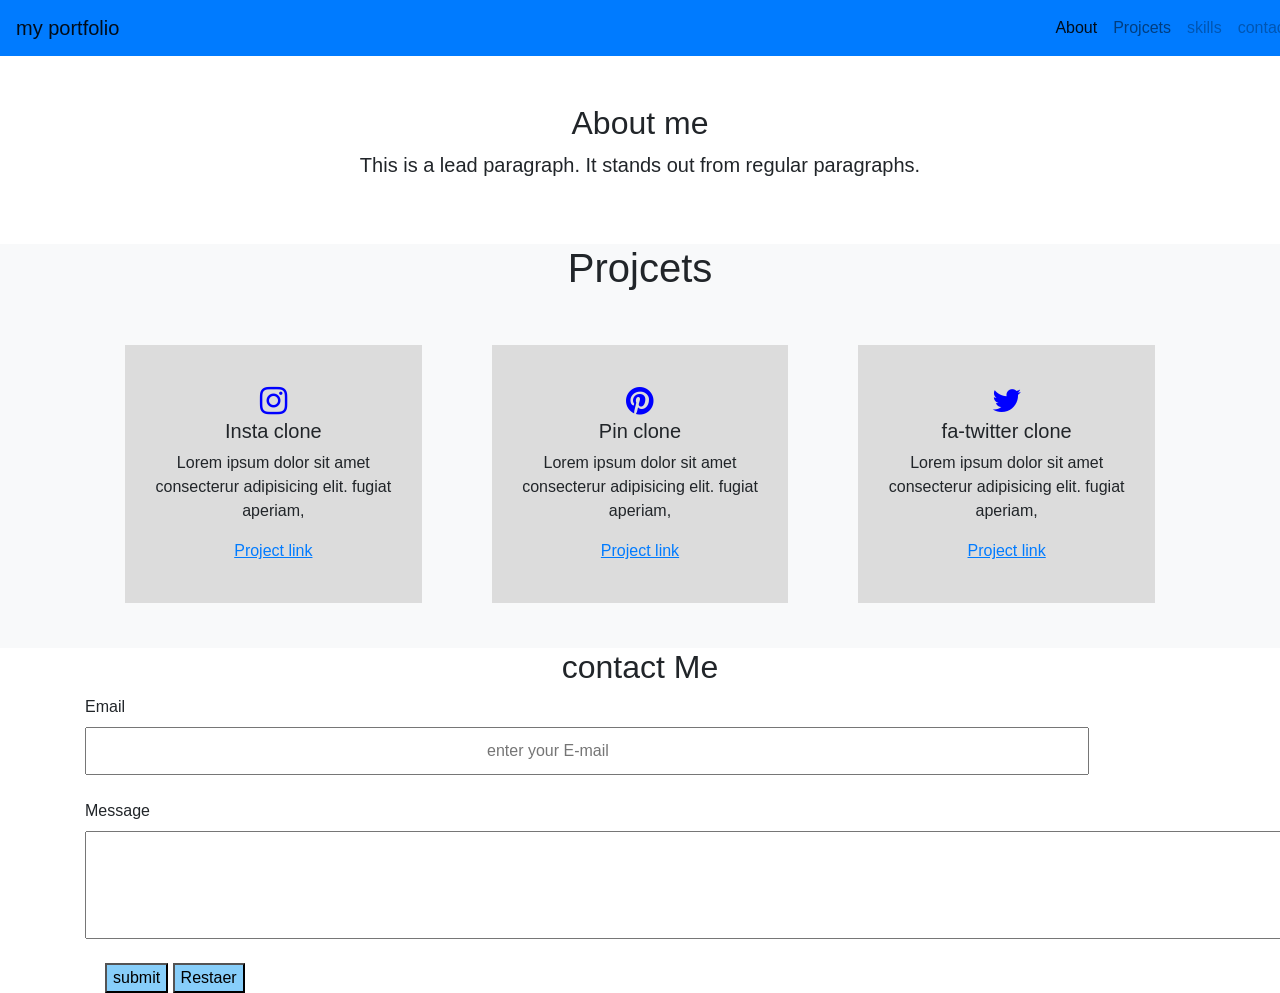
<file: index.html>
<!DOCTYPE html>
<html lang="en">
<head>
    <meta charset="UTF-8">
    <meta name="viewport" content="width=device-width, initial-scale=1.0">
    <title>portfolio</title>
    <link rel="stylesheet" href="https://cdn.jsdelivr.net/npm/bootstrap@4.6.2/dist/css/bootstrap.min.css" integrity="sha384-xOolHFLEh07PJGoPkLv1IbcEPTNtaed2xpHsD9ESMhqIYd0nLMwNLD69Npy4HI+N" crossorigin="anonymous">
    <link rel="stylesheet" href="https://cdnjs.cloudflare.com/ajax/libs/font-awesome/4.7.0/css/font-awesome.css" integrity="sha512-5A8nwdMOWrSz20fDsjczgUidUBR8liPYU+WymTZP1lmY9G6Oc7HlZv156XqnsgNUzTyMefFTcsFH/tnJE/+xBg==" crossorigin="anonymous" referrerpolicy="no-referrer" />
    <link rel="stylesheet" href="./project.css">
</head>
<body>
    <nav class="navbar navbar-expand-lg navbar-light bg-primary">
        <a class="navbar-brand" href="#">my portfolio</a>
        <button class="navbar-toggler" type="button" data-toggle="collapse" data-target="#navbarSupportedContent" aria-controls="navbarSupportedContent" aria-expanded="false" aria-label="Toggle navigation">
          <span class="navbar-toggler-icon"></span>
        </button>
      
        <div class="collapse navbar-collapse" id="navbarSupportedContent">
          <ul class="navbar-nav" style="margin-left: 57rem;" >
            <li class="nav-item active">
              <a class="nav-link" href="#">About </a>
            </li>
            <li class="nav-item">
              <a class="nav-link" href="#">Projcets </a>
            </li>
           
            </li>
            <li class="nav-item">
              <a class="nav-link disabled">skills </a>
            </li>
            <li class="nav-item">
                <a class="nav-link disabled">contact </a>
              </li>
          </ul>
     
        </div>
      </nav>
      <section class="py-5">
        <div class="container">
        <h2 class="text-center"> About me</h2>
        <p class="lead text-center">
            This is a lead paragraph. It stands out from regular paragraphs.
          </p>
</section>
<section class="bg-light">
    <div class="container">
        <h1 class="text-center">Projcets</h1>
        <div class="box">
            <div class="row">
                <div class="col-4">
                  <div class="box-part">
                      <i class="fa fa-instagram fa-2x" aria-hidden="true"></i>
                    <h5>Insta clone</h5>
                    <p>Lorem ipsum dolor sit amet consecterur adipisicing elit. fugiat aperiam,</p>
                    <a class="links" href="http://" target="_blank" rel="noopener noreferrer">Project link</a>
                    

                    </div>
                    
                </div>
                <div class="col-4">
                  <div class="box-part">
                      <i class="fa fa-pinterest fa-2x" aria-hidden="true"></i>

                      <h5>Pin clone</h5>
                    <p>Lorem ipsum dolor sit amet consecterur adipisicing elit. fugiat aperiam,</p>
                    <a class="links" href="http://" target="_blank" rel="noopener noreferrer">Project link</a>
                    

                    </div>
                    
                </div>
                <div class="col-4">
                  <div class="box-part">
                      <i class="fa fa-twitter fa-2x" aria-hidden="true"></i>
                    <h5>fa-twitter clone</h5>
                    <p>Lorem ipsum dolor sit amet consecterur adipisicing elit. fugiat aperiam,</p>
                    <a class="links" href="http://" target="_blank" rel="noopener noreferrer">Project link</a>
                    

                    </div>
                    
                </div>
            </div>
        </div>
    </div>
   
       
     
</section>
<section>
    <div class="container" >
      
        <h2 class="text-center">contact  Me</h2>
        
  
    <form action="">
      <label  class="Email" >Email</label><br>
      <input class="Email" type="text" id="mail" placeholder="enter your E-mail" >
      <br><br>
      <label class="message">Message</label><br>
      <input class="message" type="text" id="mes">
      <br><br>
      <button class="sub">submit</button>
      <button class="restaer">Restaer</button>
    </form>
</section>

<script src="https://cdn.jsdelivr.net/npm/jquery@3.5.1/dist/jquery.slim.min.js" integrity="sha384-DfXdz2htPH0lsSSs5nCTpuj/zy4C+OGpamoFVy38MVBnE+IbbVYUew+OrCXaRkfj" crossorigin="anonymous"></script>
<script src="https://cdn.jsdelivr.net/npm/bootstrap@4.6.2/dist/js/bootstrap.bundle.min.js" integrity="sha384-Fy6S3B9q64WdZWQUiU+q4/2Lc9npb8tCaSX9FK7E8HnRr0Jz8D6OP9dO5Vg3Q9ct" crossorigin="anonymous"></script>

</body>
</html>
</file>
<file: project.css>
.box-part{
    background-color: gainsboro;
    margin: 15px 20px 15px 20px;
    padding: 40px 20px;
    text-align: center;
}
.fa{
    color: blue;
}
.links{
    text-decoration: underline;
}
.box{
    padding: 30px 20px;
}

#mail{
    padding: 10px 400px;
}
#mes{
    padding: 40px 500px;
}
.sub{
    margin-left: 20px;
    background-color: lightskyblue;
}
.restaer{
    background-color: lightskyblue}
</file>
